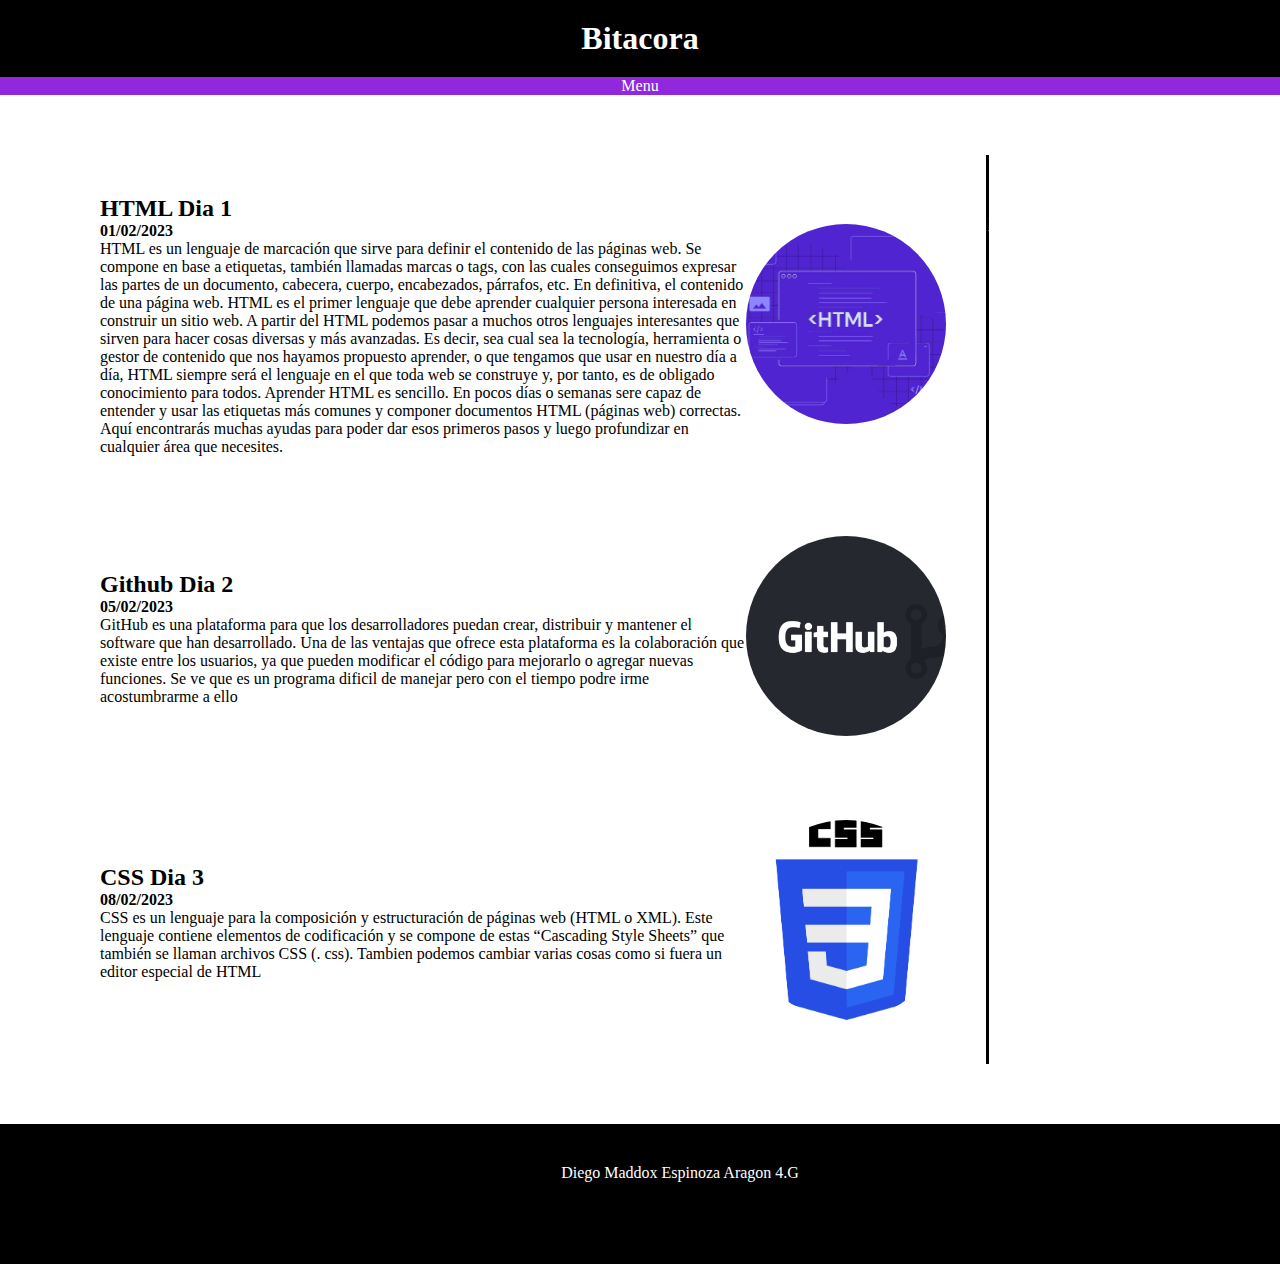
<file: BITACORA V.03/indexpag.html>
<!DOCTYPE html>
<html>
<head>
    <title>Bitacora</title>
    <link rel="stylesheet" type="text/css" href="interfaz.css">
</head>
<body>
<h1> Bitacora </h1>
<nav>
<UL>
    <li>Menu</a></li>
</UL>
</nav>
    <div class="contenido">
    <div class="articulos">
    <div class="secciones">
    <div>
    <h2>HTML Dia 1</h2> <h4>01/02/2023</h4>
    <p>HTML es un lenguaje de marcación que sirve para definir el contenido de las páginas web. Se compone en base a etiquetas, también llamadas marcas o tags, con las cuales conseguimos expresar las partes de un documento, cabecera, cuerpo, encabezados, párrafos, etc. En definitiva, el contenido de una página web.
        HTML es el primer lenguaje que debe aprender cualquier persona interesada en construir un sitio web. A partir del HTML podemos pasar a muchos otros lenguajes interesantes que sirven para hacer cosas diversas y más avanzadas. Es decir, sea cual sea la tecnología, herramienta o gestor de contenido que nos hayamos propuesto aprender, o que tengamos que usar en nuestro día a día, HTML siempre será el lenguaje en el que toda web se construye y, por tanto, es de obligado conocimiento para todos.
        Aprender HTML es sencillo. En pocos días o semanas sere capaz de entender y usar las etiquetas más comunes y componer documentos HTML (páginas web) correctas. Aquí encontrarás muchas ayudas para poder dar esos primeros pasos y luego profundizar en cualquier área que necesites.   </p>
    </div>
    <div><img src="img/jpgimg.jpg"></div>
    </div>
    <div class="secciones">
        <div>
        <h2>Github Dia 2</h2> <h4>05/02/2023</h4>
        <p>GitHub es una plataforma para que los desarrolladores puedan crear, distribuir y mantener el software que han desarrollado. Una de las ventajas que ofrece esta plataforma es la colaboración que existe entre los usuarios, ya que pueden modificar el código para mejorarlo o agregar nuevas funciones.
            Se ve que es un programa dificil de manejar pero con el tiempo podre irme acostumbrarme a ello</p>
        </div>
        <div><img src="img/IMAGEN2.PNG.png"></div>
        </div>
        <div class="secciones">
            <div>
            <h2>CSS Dia 3</h2> <h4>08/02/2023</h4>
            <p> CSS es un lenguaje para la composición y estructuración de páginas web (HTML o XML). Este lenguaje contiene elementos de codificación y se compone de estas “Cascading Style Sheets” que también se llaman archivos CSS (. css).
                Tambien podemos cambiar varias cosas como si fuera un editor especial de HTML</p>
            </div>
            <div><img src="img/CSS-Logo.png"></div>
            </div>
    </div>
    <div class="menu-secundario">

    <a href="">M</a>
    <a href="">A</a>
    <a href="">D</a>
    <a href="">D</a>
    <a href="">O</a>
    <a href="">X</a>
    </div>
    </div>
    
    <footer>
        <p>Diego Maddox Espinoza Aragon 4.G</p>
    </footer>
    </body>
    </html>
</file>
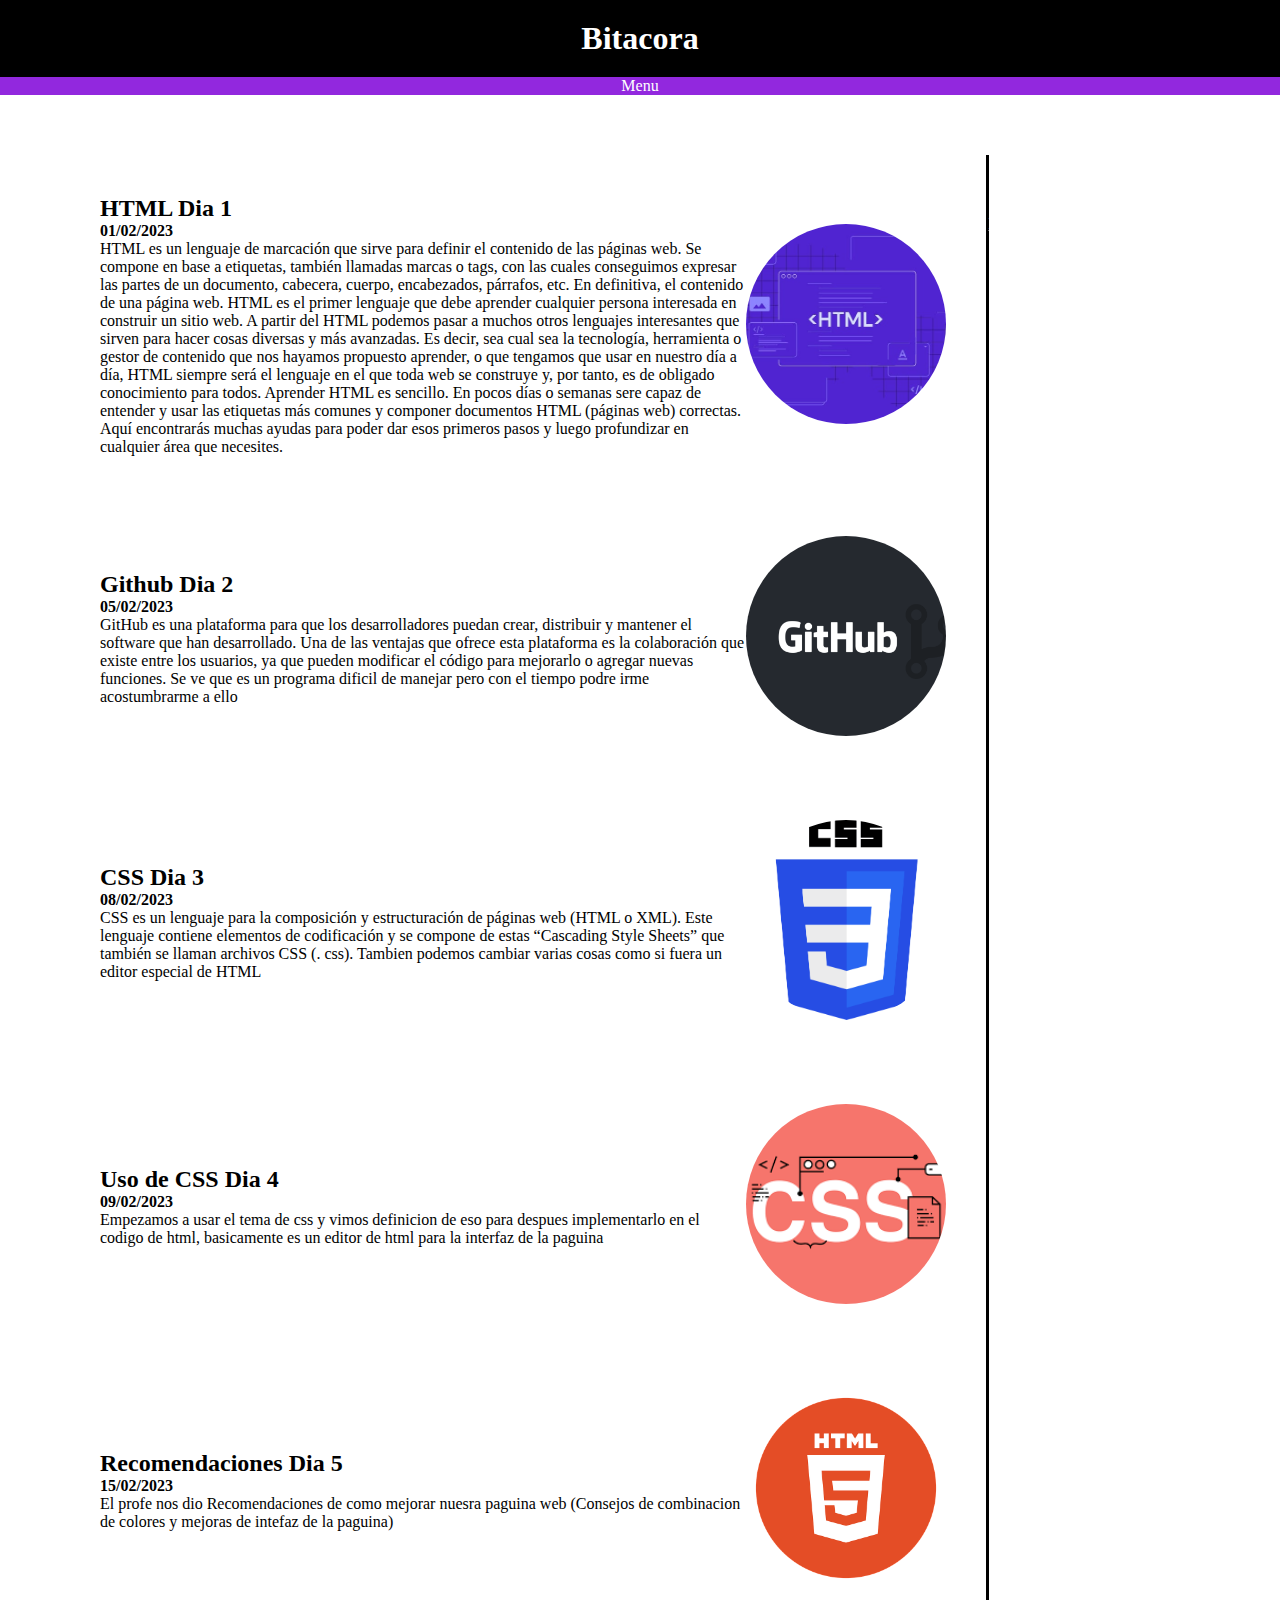
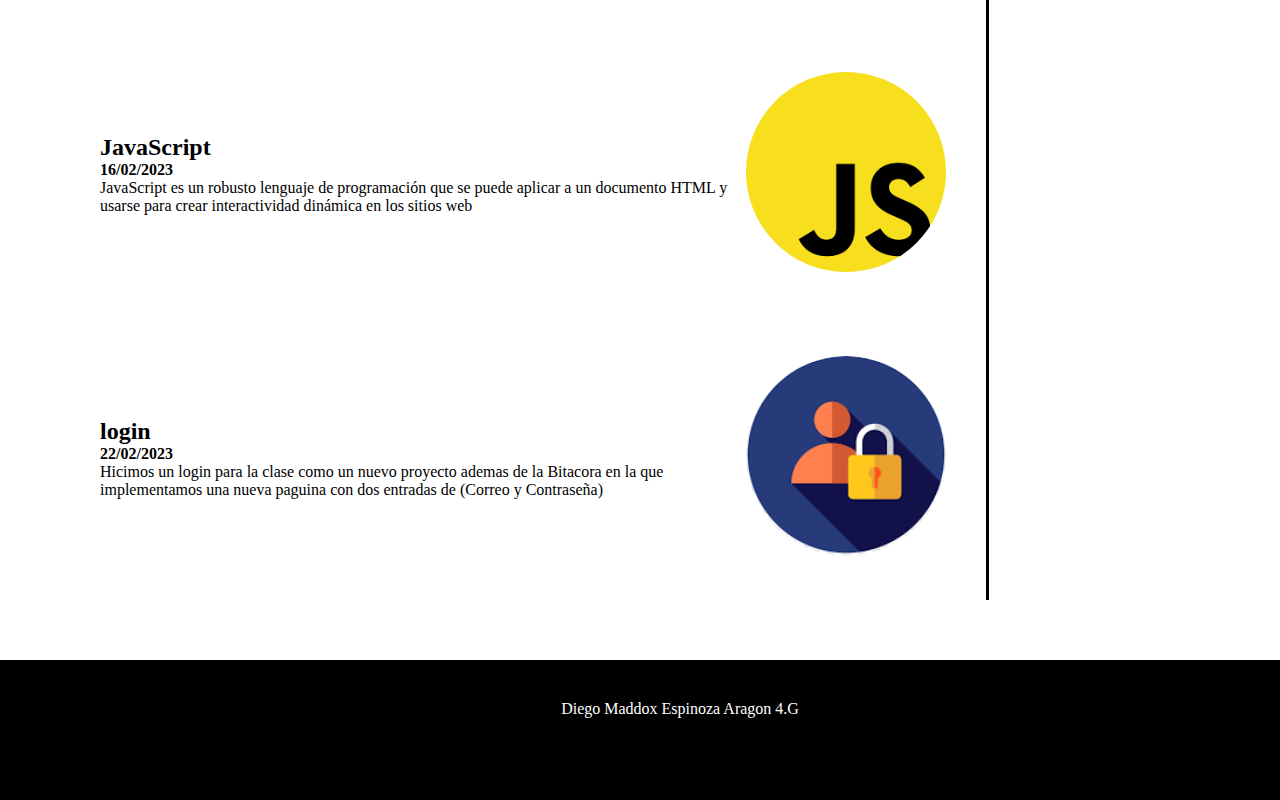
<file: BITACORA V.06/indexpag.html>
<!DOCTYPE html>
<html>
<head>
    <title>Bitacora</title>
    <link rel="stylesheet" type="text/css" href="interfaz.css">
</head>
<body>
<h1> Bitacora </h1>
<nav>
<UL>
    <li>Menu</a></li>
</UL>
</nav>
    <div class="contenido">
    <div class="articulos">
    <div class="secciones">
    <div>
    <h2>HTML Dia 1</h2> <h4>01/02/2023</h4>
    <p text align: justify >HTML es un lenguaje de marcación que sirve para definir el contenido de las páginas web. Se compone en base a etiquetas, también llamadas marcas o tags, con las cuales conseguimos expresar las partes de un documento, cabecera, cuerpo, encabezados, párrafos, etc. En definitiva, el contenido de una página web.
        HTML es el primer lenguaje que debe aprender cualquier persona interesada en construir un sitio web. A partir del HTML podemos pasar a muchos otros lenguajes interesantes que sirven para hacer cosas diversas y más avanzadas. Es decir, sea cual sea la tecnología, herramienta o gestor de contenido que nos hayamos propuesto aprender, o que tengamos que usar en nuestro día a día, HTML siempre será el lenguaje en el que toda web se construye y, por tanto, es de obligado conocimiento para todos.
        Aprender HTML es sencillo. En pocos días o semanas sere capaz de entender y usar las etiquetas más comunes y componer documentos HTML (páginas web) correctas. Aquí encontrarás muchas ayudas para poder dar esos primeros pasos y luego profundizar en cualquier área que necesites.</p>
    </div>
    <div><img src="img/jpgimg.jpg"></div>
    </div>
    <div class="secciones">
        <div>
        <h2>Github Dia 2</h2> <h4>05/02/2023</h4>
        <p>GitHub es una plataforma para que los desarrolladores puedan crear, distribuir y mantener el software que han desarrollado. Una de las ventajas que ofrece esta plataforma es la colaboración que existe entre los usuarios, ya que pueden modificar el código para mejorarlo o agregar nuevas funciones.
            Se ve que es un programa dificil de manejar pero con el tiempo podre irme acostumbrarme a ello</p>
        </div>
        <div><img src="img/IMAGEN2.PNG.png"></div>
        </div>
        <div class="secciones">
            <div>
            <h2>CSS Dia 3</h2> <h4>08/02/2023</h4>
            <p> CSS es un lenguaje para la composición y estructuración de páginas web (HTML o XML). Este lenguaje contiene elementos de codificación y se compone de estas “Cascading Style Sheets” que también se llaman archivos CSS (. css).
                Tambien podemos cambiar varias cosas como si fuera un editor especial de HTML</p>
            </div>
            <div><img src="img/CSS-Logo.png"></div>
            </div>
            <div class="secciones">
                <div>
                <h2>Uso de CSS Dia 4</h2> <h4>09/02/2023</h4>
                <p> Empezamos a usar el tema de css y vimos definicion de eso para despues implementarlo en el codigo de html, basicamente es un editor de html para la interfaz de la paguina </p>
                </div>
                <div><img src="img/COMS.png"></div>
                </div>
                <div class="secciones">
                    <div>
                    <h2>Recomendaciones Dia 5</h2> <h4>15/02/2023</h4>
                    <p>El profe nos dio Recomendaciones de como mejorar nuesra paguina web (Consejos de combinacion de colores y mejoras de intefaz de la paguina)</p>
                    </div>
                    <div><img src="img/Dia 5.png"></div>
                    </div>
                    <div class="secciones">
                        <div>
                        <h2>JavaScript</h2> <h4>16/02/2023</h4>
                        <p>JavaScript es un robusto lenguaje de programación que se puede aplicar a un documento HTML y usarse para crear interactividad dinámica en los sitios web</p>
                        </div>
                        <div><img src="img/JAVA.png"></div>
                        </div>
                        <div class="secciones">
                            <div>
                            <h2>login</h2> <h4>22/02/2023</h4>
                            <p>Hicimos un login para la clase como un nuevo proyecto ademas de la Bitacora en la que implementamos una nueva paguina con dos entradas de (Correo y Contraseña) </p>
                            </div>
                            <div><img src="img/Login.png"></div>
                            </div>
    </div>
    <div class="menu-secundario">

    <a href="">M</a>
    <a href="">A</a>
    <a href="">D</a>
    <a href="">D</a>
    <a href="">O</a>
    <a href="">X</a>
    </div>
    </div>
    
    <footer>
        <p>Diego Maddox Espinoza Aragon 4.G</p>
    </footer>
    </body>
    </html>
</file>
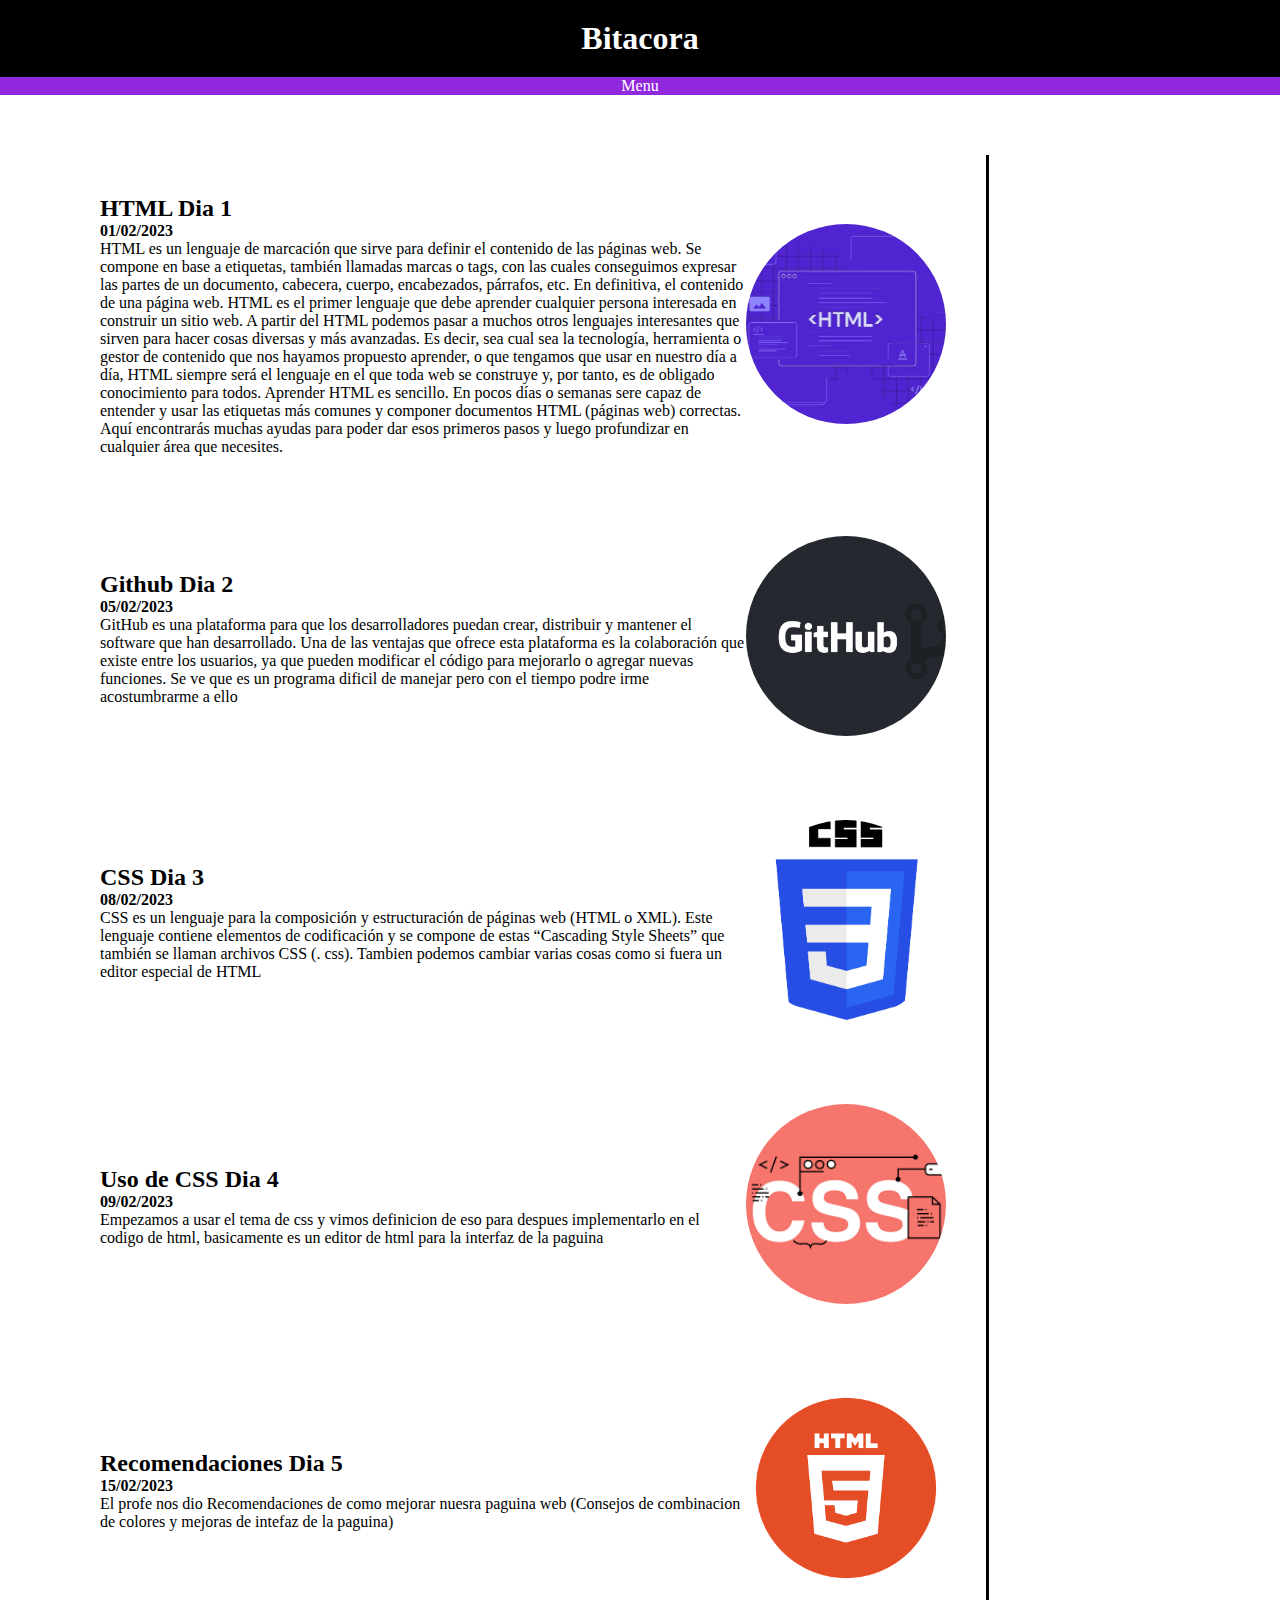
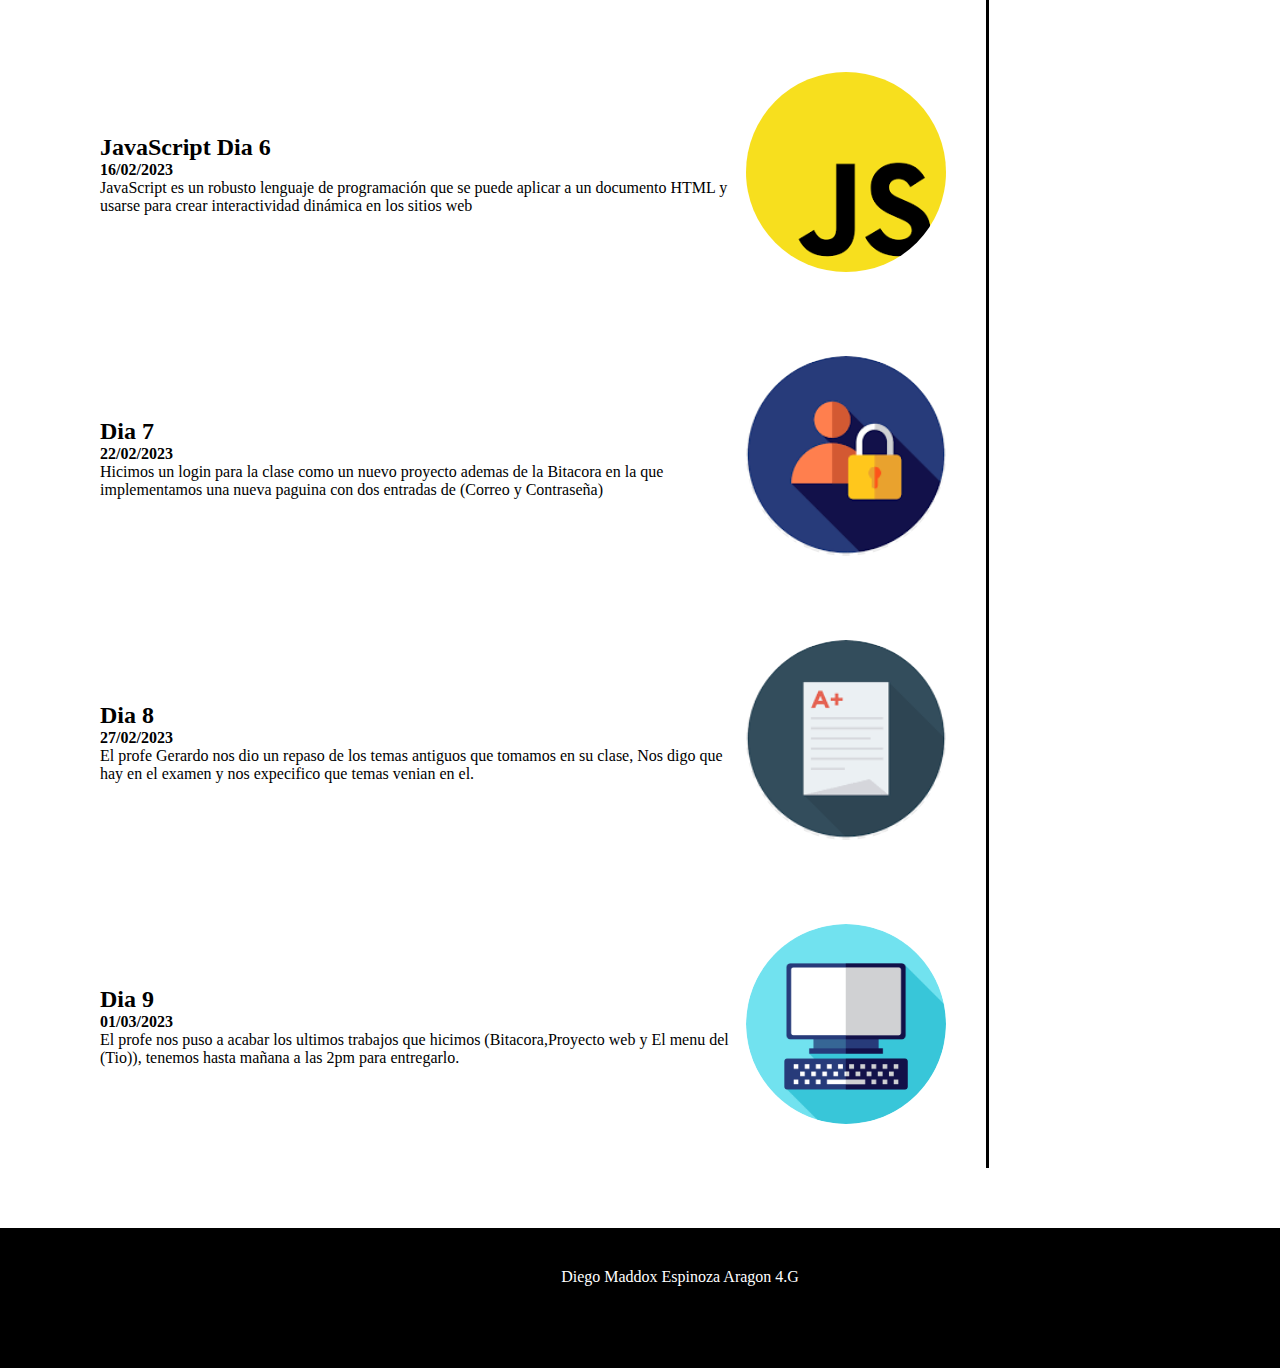
<file: BITACORA V.07/indexpag.html>
<!DOCTYPE html>
<html>
<head>
    <title>Bitacora</title>
    <link rel="stylesheet" type="text/css" href="interfaz.css">
</head>
<body>
<h1> Bitacora </h1>
<nav>
<UL>
    <li>Menu</a></li>
</UL>
</nav>
    <div class="contenido">
    <div class="articulos">
    <div class="secciones">
    <div>
    <h2>HTML Dia 1</h2> <h4>01/02/2023</h4>
    <p text align: justify >HTML es un lenguaje de marcación que sirve para definir el contenido de las páginas web. Se compone en base a etiquetas, también llamadas marcas o tags, con las cuales conseguimos expresar las partes de un documento, cabecera, cuerpo, encabezados, párrafos, etc. En definitiva, el contenido de una página web.
        HTML es el primer lenguaje que debe aprender cualquier persona interesada en construir un sitio web. A partir del HTML podemos pasar a muchos otros lenguajes interesantes que sirven para hacer cosas diversas y más avanzadas. Es decir, sea cual sea la tecnología, herramienta o gestor de contenido que nos hayamos propuesto aprender, o que tengamos que usar en nuestro día a día, HTML siempre será el lenguaje en el que toda web se construye y, por tanto, es de obligado conocimiento para todos.
        Aprender HTML es sencillo. En pocos días o semanas sere capaz de entender y usar las etiquetas más comunes y componer documentos HTML (páginas web) correctas. Aquí encontrarás muchas ayudas para poder dar esos primeros pasos y luego profundizar en cualquier área que necesites.</p>
    </div>
    <div><img src="img/jpgimg.jpg"></div>
    </div>
    <div class="secciones">
        <div>
        <h2>Github Dia 2</h2> <h4>05/02/2023</h4>
        <p>GitHub es una plataforma para que los desarrolladores puedan crear, distribuir y mantener el software que han desarrollado. Una de las ventajas que ofrece esta plataforma es la colaboración que existe entre los usuarios, ya que pueden modificar el código para mejorarlo o agregar nuevas funciones.
            Se ve que es un programa dificil de manejar pero con el tiempo podre irme acostumbrarme a ello</p>
        </div>
        <div><img src="img/IMAGEN2.PNG.png"></div>
        </div>
        <div class="secciones">
            <div>
            <h2>CSS Dia 3</h2> <h4>08/02/2023</h4>
            <p> CSS es un lenguaje para la composición y estructuración de páginas web (HTML o XML). Este lenguaje contiene elementos de codificación y se compone de estas “Cascading Style Sheets” que también se llaman archivos CSS (. css).
                Tambien podemos cambiar varias cosas como si fuera un editor especial de HTML</p>
            </div>
            <div><img src="img/CSS-Logo.png"></div>
            </div>
            <div class="secciones">
                <div>
                <h2>Uso de CSS Dia 4</h2> <h4>09/02/2023</h4>
                <p> Empezamos a usar el tema de css y vimos definicion de eso para despues implementarlo en el codigo de html, basicamente es un editor de html para la interfaz de la paguina </p>
                </div>
                <div><img src="img/COMS.png"></div>
                </div>
                <div class="secciones">
                    <div>
                    <h2>Recomendaciones Dia 5</h2> <h4>15/02/2023</h4>
                    <p>El profe nos dio Recomendaciones de como mejorar nuesra paguina web (Consejos de combinacion de colores y mejoras de intefaz de la paguina)</p>
                    </div>
                    <div><img src="img/Dia 5.png"></div>
                    </div>
                    <div class="secciones">
                        <div>
                        <h2>JavaScript Dia 6</h2> <h4>16/02/2023</h4>
                        <p>JavaScript es un robusto lenguaje de programación que se puede aplicar a un documento HTML y usarse para crear interactividad dinámica en los sitios web</p>
                        </div>
                        <div><img src="img/JAVA.png"></div>
                        </div>
                        <div class="secciones">
                            <div>
                            <h2>Dia 7</h2> <h4>22/02/2023</h4>
                            <p>Hicimos un login para la clase como un nuevo proyecto ademas de la Bitacora en la que implementamos una nueva paguina con dos entradas de (Correo y Contraseña) </p>
                            </div>
                            <div><img src="img/Login.png"></div>
                            </div>
                            <div class="secciones">
                                <div>
                                <h2>Dia 8</h2> <h4>27/02/2023</h4>
                                <p>El profe Gerardo nos dio un repaso de los temas antiguos que tomamos en su clase, Nos digo que hay en el examen y nos expecifico que temas venian en el.</p>
                                </div>
                                <div><img src="img/Examen.png"></div>
                                </div>
                                <div class="secciones">
                                    <div>
                                    <h2>Dia 9</h2> <h4>01/03/2023</h4>
                                    <p>El profe nos puso a acabar los ultimos trabajos que hicimos (Bitacora,Proyecto web y El menu del (Tio)), tenemos hasta mañana a las 2pm para entregarlo.</p>
                                    </div>
                                    <div><img src="img/Computadors.png"></div>
                                    </div>
    </div>
    <div class="menu-secundario">

    </div>
    </div>
    
    <footer>
        <p>Diego Maddox Espinoza Aragon 4.G</p>
    </footer>
    </body>
    </html>
</file>
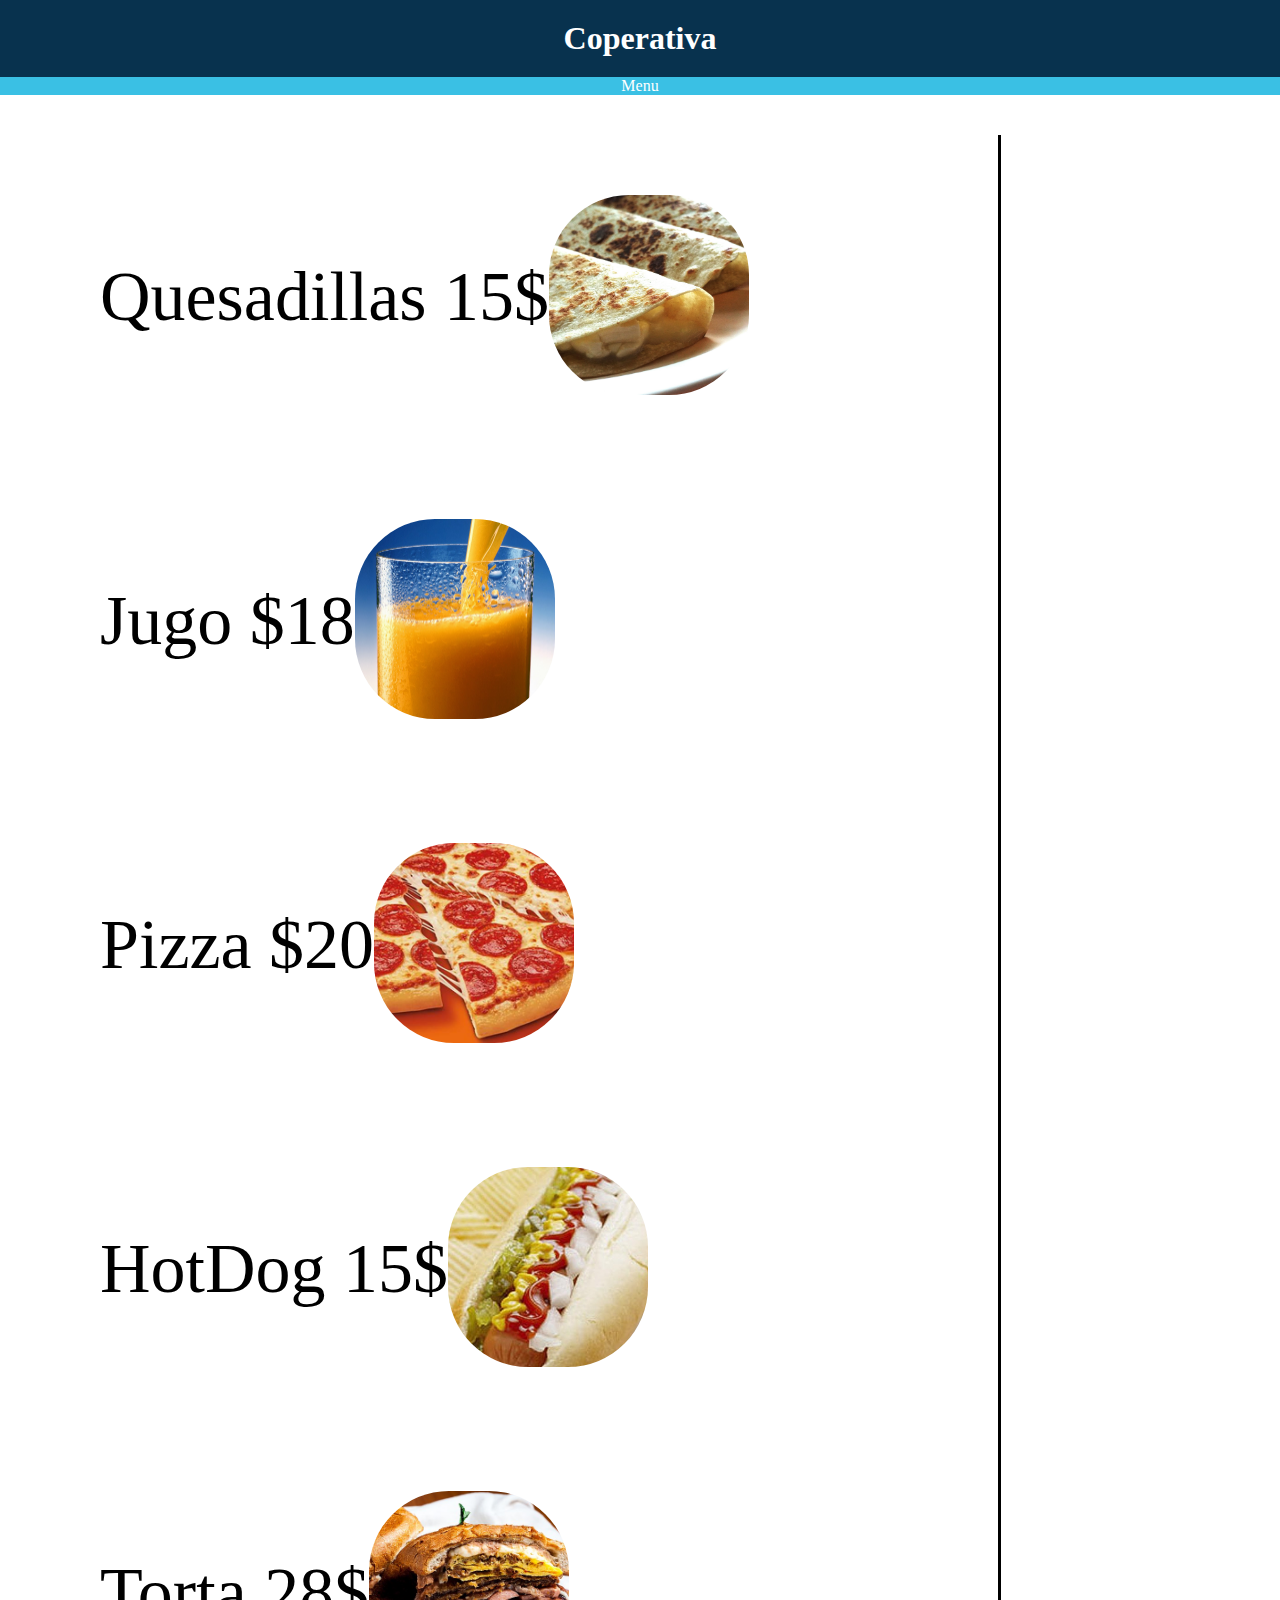
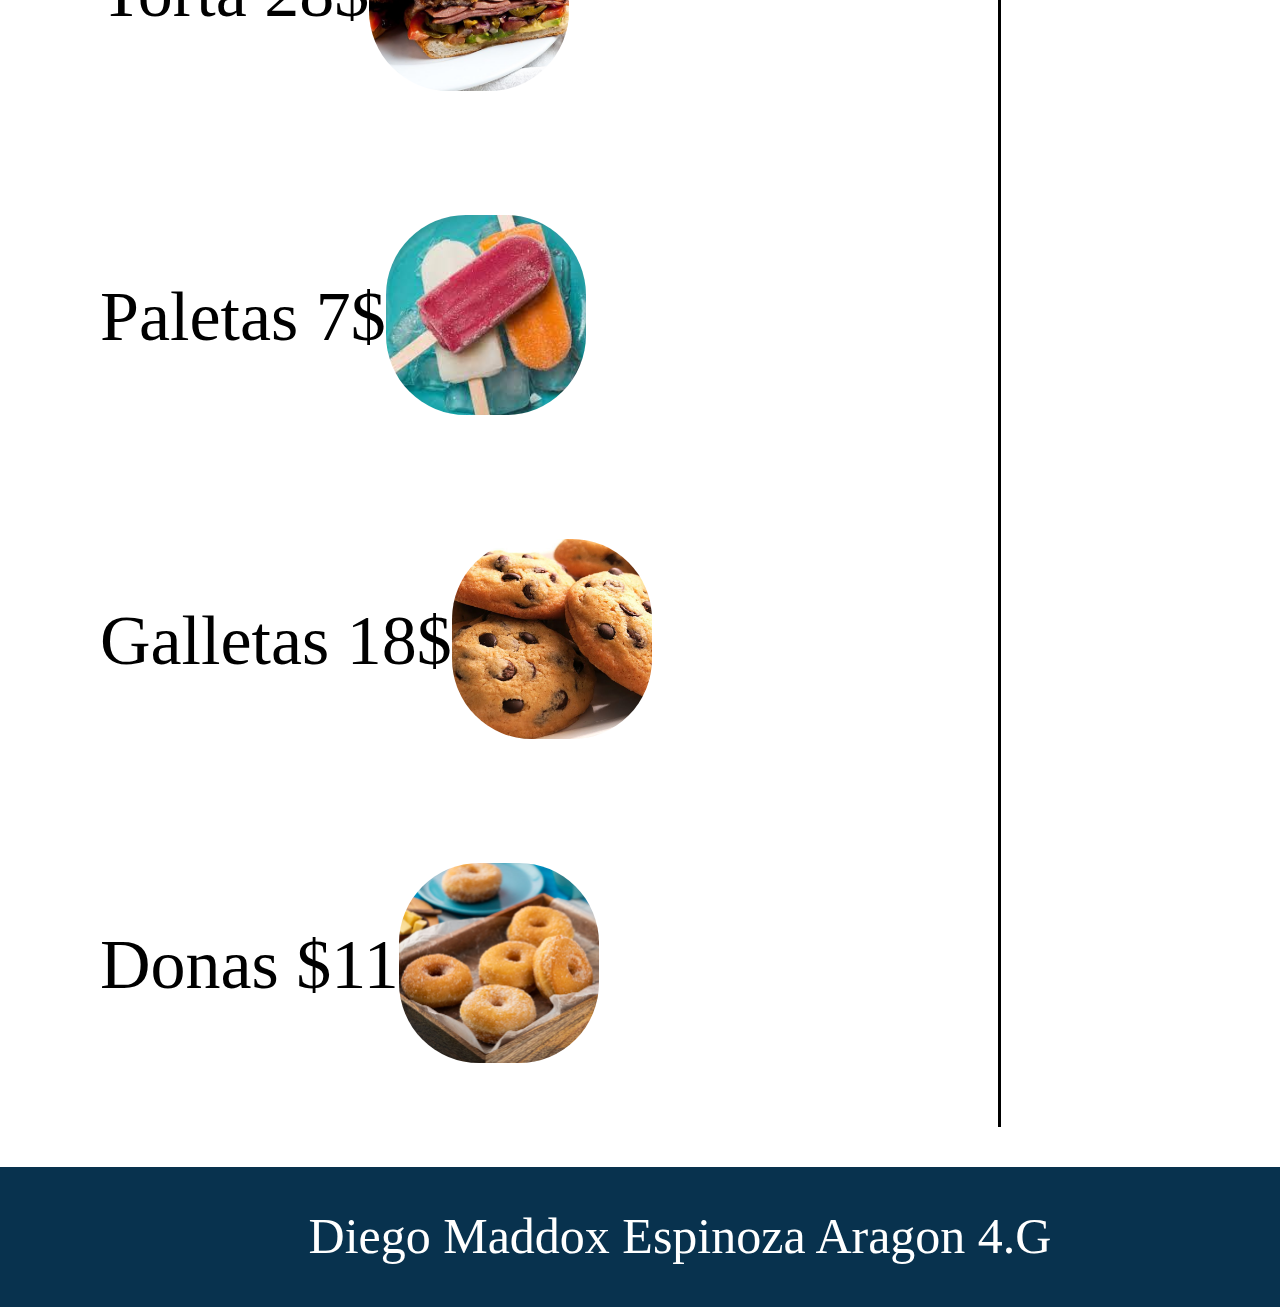
<file: Menu v0.1/Menu.html>
<!DOCTYPE html>
<html>
<head>
    <title>Menu</title>
    <link rel="stylesheet" type="text/css" href="Menucss.css">
</head>
<body>
<h1> Coperativa </h1>
<nav>
<UL>
    <li>Menu</a></li>
</UL>
</nav>
<div class="contenido">
    <div class="articulos">
    <div class="secciones">
    <div>
        <p style="font-size: 70px">Quesadillas                  15$</p>
    </div>
    <div><img src="img/Quesadilla_2.jpg"></div>
    </div>
    <div class="secciones">
        <div>
            <p style="font-size: 70px">Jugo                 $18</p>
        </div>
        <div><img src="img/Jugo.jpg"></div>
        </div>
        <div class="secciones">
            <div>
                <p style="font-size: 70px">Pizza                    $20</p>
            </div>
            <div><img src="img/Pizza.webp"></div>
            </div>
            <div class="secciones">
                <div>
                    <p style="font-size: 70px">HotDog                   15$</p>
                </div>
                <div><img src="img/Hotdog.jpg"></div>
                </div>
                <div class="secciones">
                    <div>
                        <p style="font-size: 70px">Torta                    28$</p>
                    </div>
                    <div><img src="img/Torta.jpg"></div>
                    </div>
                    <div class="secciones">
                        <div>
                            <p style="font-size: 70px">Paletas                  7$</p>
                        </div>
                        <div><img src="img/Paleta.jpg"></div>
                        </div>
                        <div class="secciones">
                            <div>
                                <p style="font-size: 70px">Galletas                 18$</p>
                            </div>
                            <div><img src="img/Galletas.jpg"></div>
                            </div>
                            <div class="secciones">
                                <div>
                                    <p style="font-size: 70px">Donas                    $11</p>
                                </div>
                                <div><img src="img/Dona.jpg"></div>
                                </div>
    
    </div>
    <div class="menu-secundario">
    <p> </p>
    </div>
    </div>
    
    <footer style="font-size: 50px">
        <p >Diego Maddox Espinoza Aragon 4.G</p>
    </footer>
    </body>
    </html>
</file>
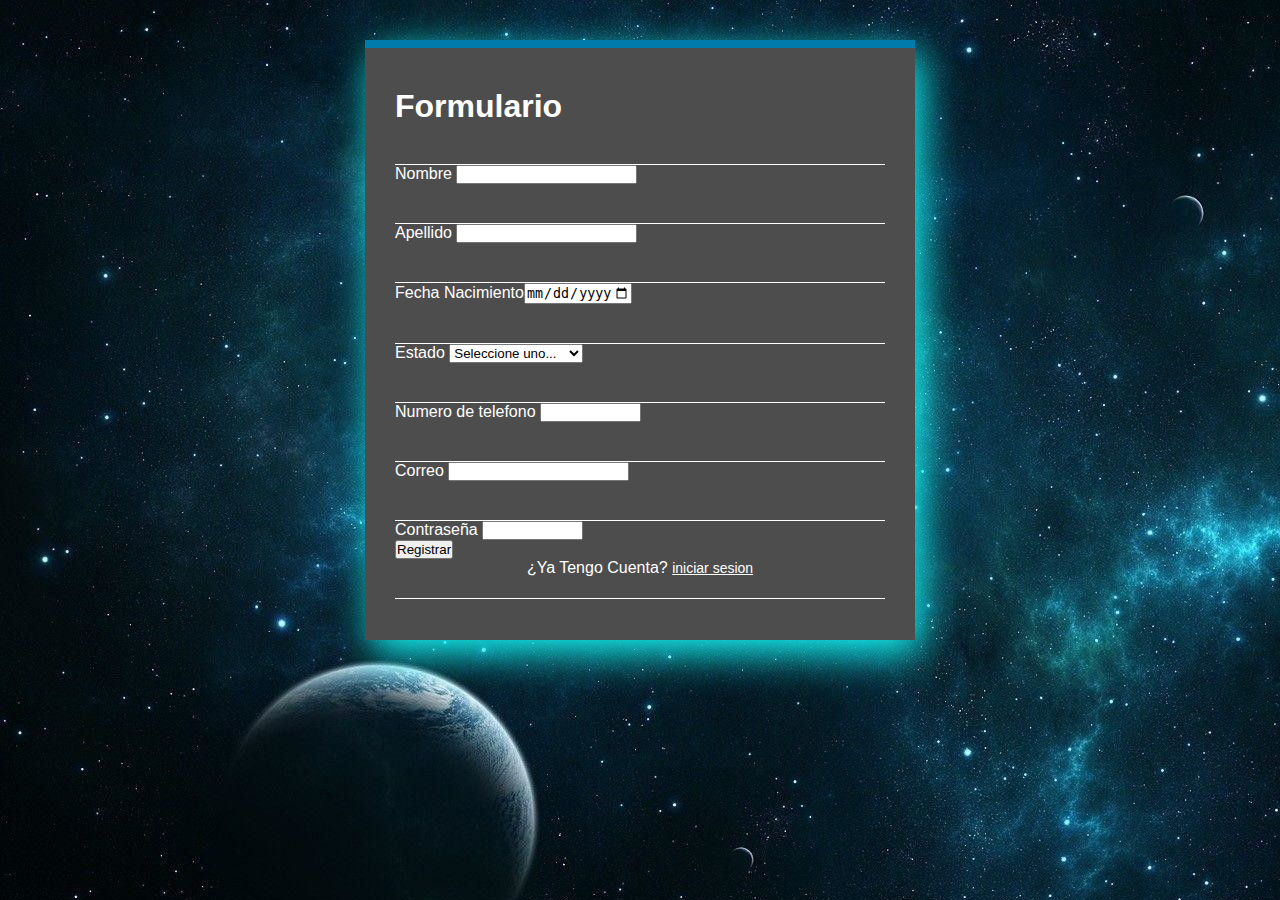
<file: Proyecto web V.03/formulario.html>
<!DOCTYPE html>
<html lang="es"
<head>
    <meta charset="UTF-8">
    <title>Formulario Registro</title>
    <link rel="stylesheet" href="styles2.css">
</head>
<body>
<div class="form-registrer">
<h1>Formulario</h1>
<section class="form-register">
            
<div class="username">
    <p></p>Nombre
    <input type="text" requiered>
    </div>
    <div class="lastname">
    <p></p>Apellido
    <input type="text" required>
    </div>
    <div class="date" >
    <p></p>Fecha Nacimiento<input type="date" 
    value="dia-mes-año"
     min="1920-01-01" max="2023-02-22">
    </div>
    <div class=" Estado"><p></p>Estado
    <select name="estado">
        <option value="no">Seleccione uno...</option>
        <option value="Aguascalientes">Aguascalientes</option>
        <option value="Baja California">Baja California</option>
        <option value="Baja California Sur">Baja California Sur</option>
        <option value="Campeche">Campeche</option>
        <option value="Chiapas">Chiapas</option>
        <option value="Chihuahua">Chihuahua</option>
        <option value="CDMX">Ciudad de México</option>
        <option value="Coahuila">Coahuila</option>
        <option value="Colima">Colima</option>
        <option value="Durango">Durango</option>
        <option value="Estado de México">Estado de México</option>
        <option value="Guanajuato">Guanajuato</option>
        <option value="Guerrero">Guerrero</option>
        <option value="Hidalgo">Hidalgo</option>
        <option value="Jalisco">Jalisco</option>
        <option value="Michoacán">Michoacán</option>
        <option value="Morelos">Morelos</option>
        <option value="Nayarit">Nayarit</option>
        <option value="Nuevo León">Nuevo León</option>
        <option value="Oaxaca">Oaxaca</option>
        <option value="Puebla">Puebla</option>
        <option value="Querétaro">Querétaro</option>
        <option value="Quintana Roo">Quintana Roo</option>
        <option value="San Luis Potosí">San Luis Potosí</option>
        <option value="Sinaloa">Sinaloa</option>
        <option value="Sonora">Sonora</option>
        <option value="Tabasco">Tabasco</option>
        <option value="Tamaulipas">Tamaulipas</option>
        <option value="Tlaxcala">Tlaxcala</option>
        <option value="Veracruz">Veracruz</option>
        <option value="Yucatán">Yucatán</option>
        <option value="Zacatecas">Zacatecas</option>
                </select>
                <div class="telefono"><p></p>Numero de telefono              
                <input type="tel" value="" required class="inpcont"
                value="" size="10" maxlength="10" minlength="10">
                </div>
                <div class="email"><p></p>Correo
                    <input type="email">
                </div>
                <div class="contrasena"><p></p>Contraseña  
                <input type="password" value="" required class="inpcont"
                value="" size="10" maxlength="10" minlength="10">
                </div>
            </form>
    
        </div>
        <button>Registrar</button>
        <p>¿Ya Tengo Cuenta? <a class="link" href="LoginPG1.html">iniciar sesion</a></p>
    </section>
    </div>
</body>
</file>
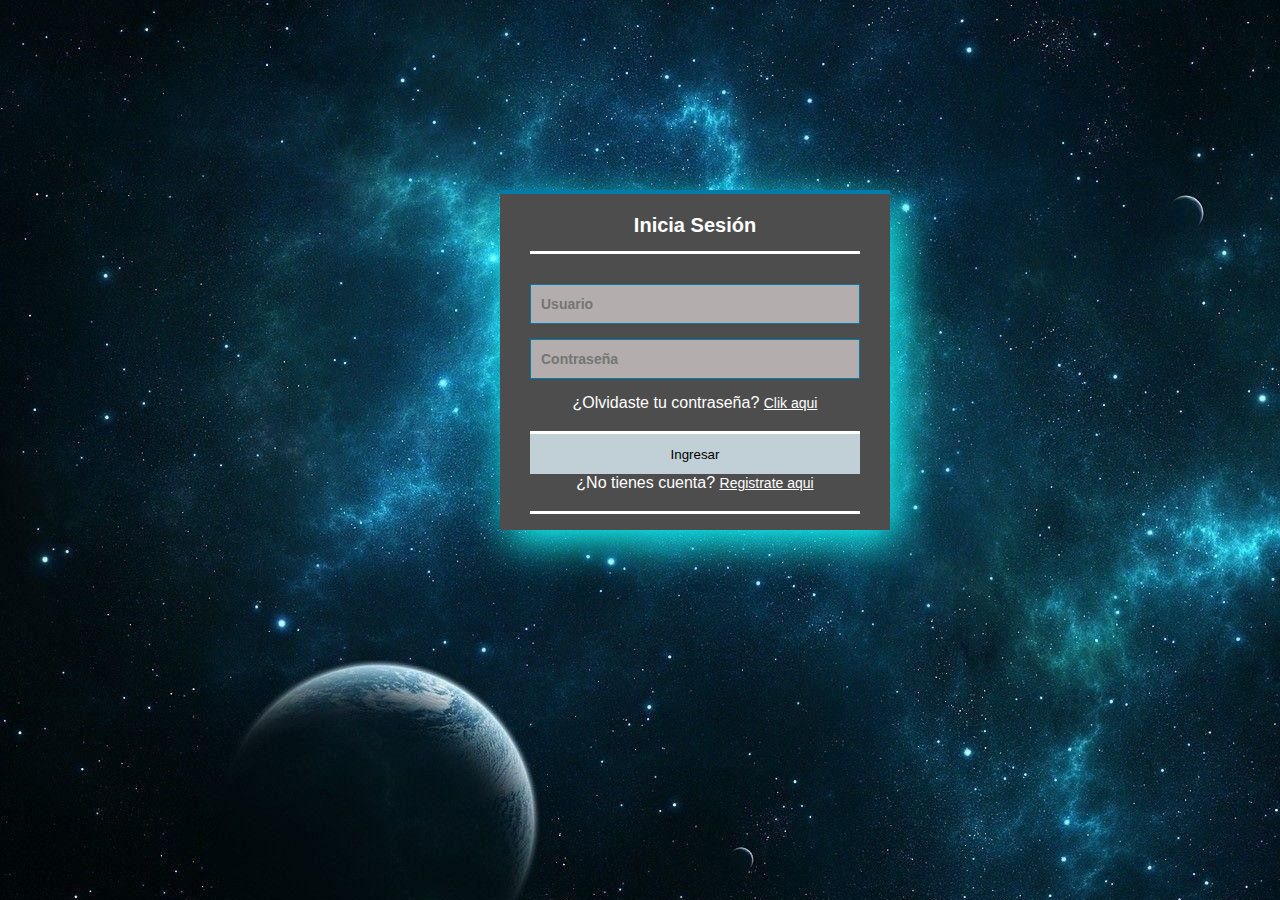
<file: Proyecto web V.03/LoginPG1.html>
<!DOCTYPE html>
<html lang="en" dir="ltr">
    <head>
<meta charset="utf-8">
<title> Formulario </title>
<link rel="stylesheet" href="styles.css">
</head>
<body>
<section class="form-login">
    <h5> Inicia Sesión </h5>
    <input class="controls" type="text" name="usuario" value="" placeholder="Usuario">
    <input class="controls" type="password" name="contraseña" value="" placeholder="Contraseña"> <p>¿Olvidaste tu contraseña? <a href=Recupera.html> Clik aqui</a></p>
    <center>
    <input class="button" type="button" name="" value="Ingresar">
    </center>
    <div class="Registrate">
        <p>¿No tienes cuenta? <a href=formulario.html> Registrate aqui</a></p>
    </div>
</section>

    </body>
</head>
</html>
</file>
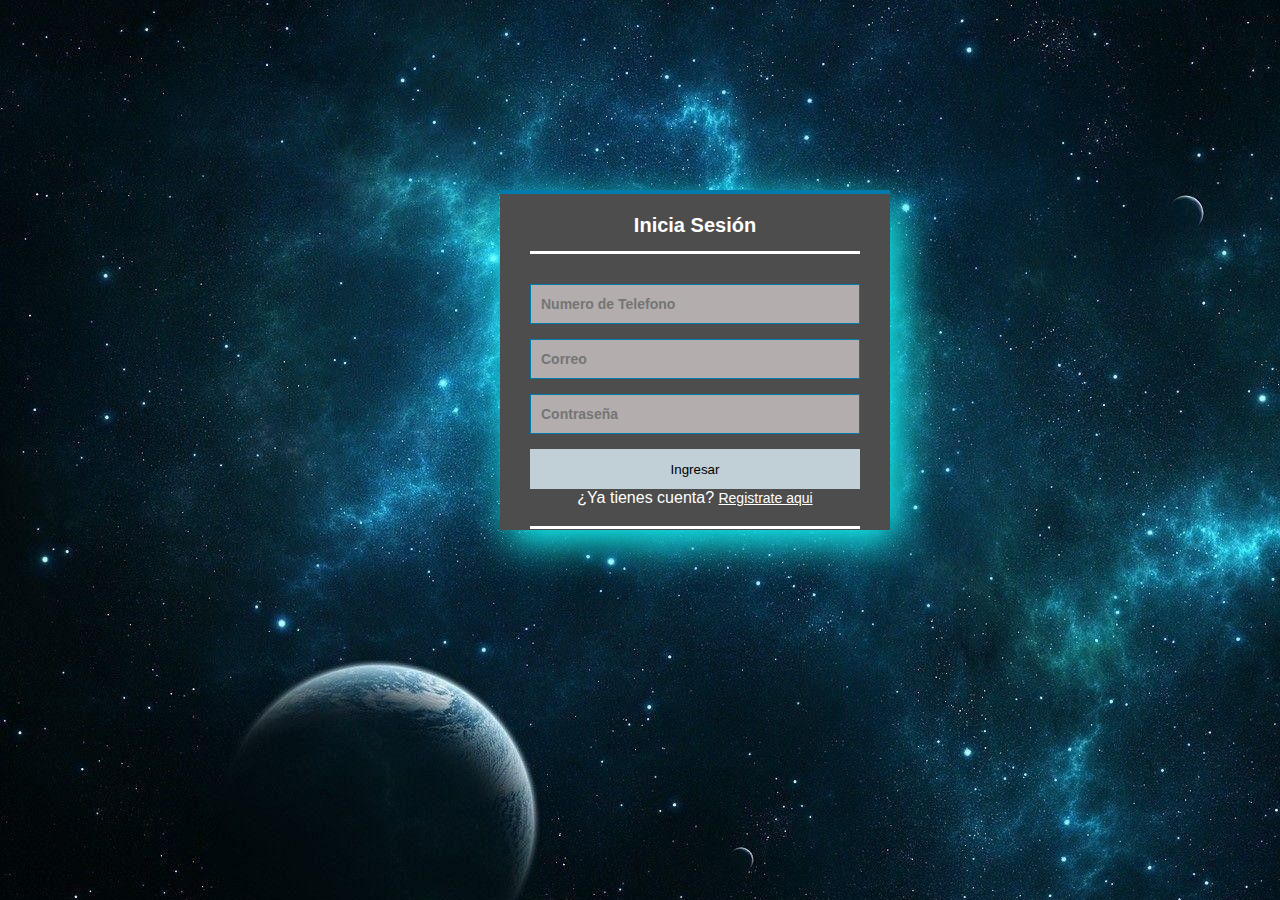
<file: Proyecto web V.03/Recupera.html>
<!DOCTYPE html>
<html lang="en" dir="ltr">
    <head>
<meta charset="utf-8">
<title> Formulario </title>
<link rel="stylesheet" href="styles.css">
</head>
<body>
<section class="form-login">
    <h5> Inicia Sesión </h5>
    <input class="controls" type="text" name="" value="" placeholder="Numero de Telefono">
    <input class="controls" type="text" name="contraseña" value="" placeholder="Correo">
    <input class="controls" type="password" name="contraseña" value="" placeholder="Contraseña">  
    <input class="button" type="button" name="" value="Ingresar">
    </center>
    <div class="Registrate">
        <p>¿Ya tienes cuenta? <a href=LoginPG1.html> Registrate aqui</a></p>
    </div>
</section>

    </body>
</head>
</html>
</file>
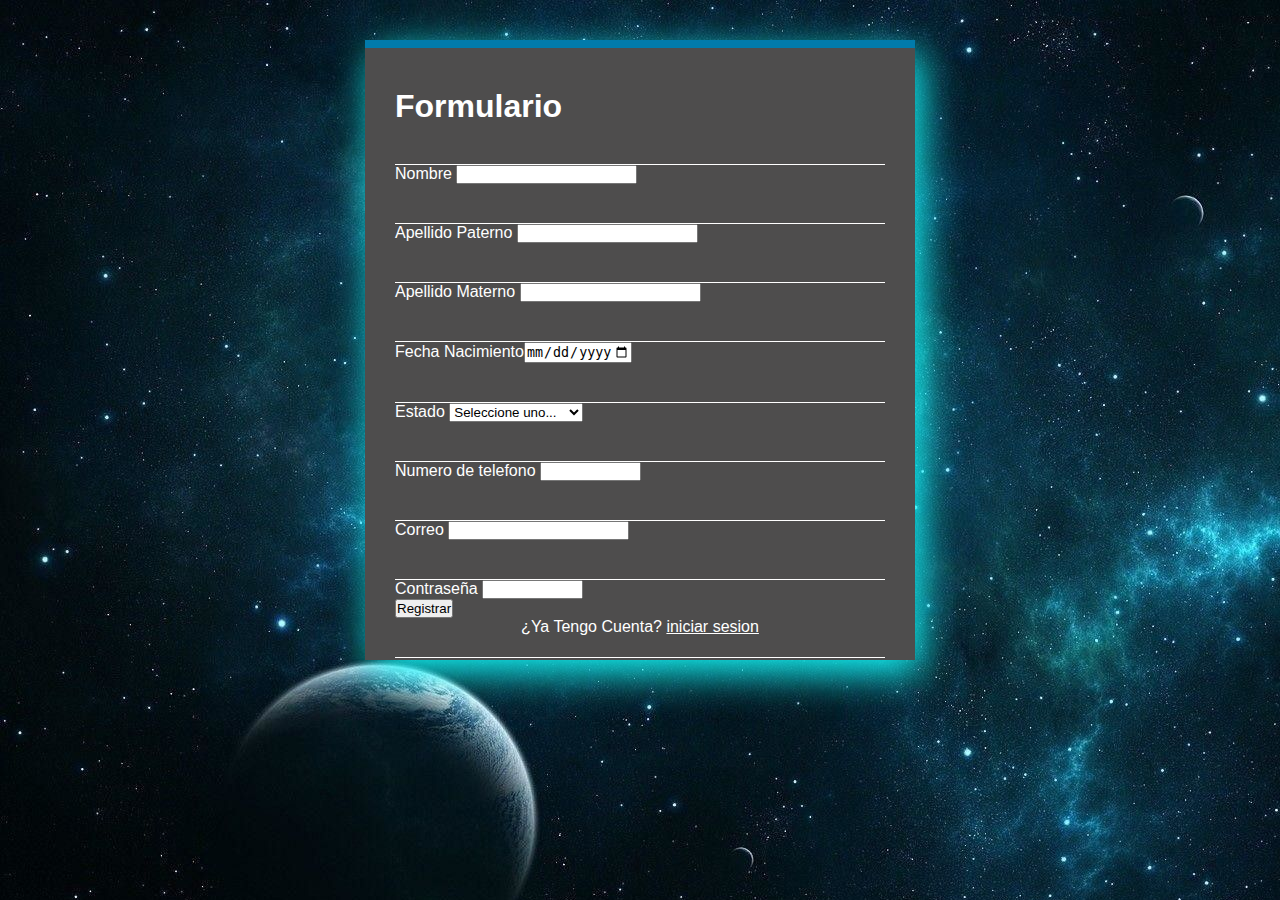
<file: Proyecto web V.04/formulario.html>
<!DOCTYPE html>
<html lang="es">
<head>
    <meta charset="UTF-8">
    <title>Formulario Registro</title>
    <link rel="stylesheet" href="styles2.css">
</head>
<body>
<div class="form-registrer">
<h1>Formulario</h1>
<section class="form-register">
            
<div class="username">
    <p></p>Nombre
    <input type="text" requiered>
    </div>
    <div class="lastname">
    <p></p>Apellido Paterno
    <input type="text" required>
    <div class="lastname">
        <p></p>Apellido Materno
        <input type="text" required>
    </div>
    <div class="date" >
    <p></p>Fecha Nacimiento<input type="date" 
    value="dia-mes-año"
     min="1920-01-01" max="2023-02-22">
    </div>
    <div class=" Estado"><p></p>Estado
    <select name="estado">
        <option value="no">Seleccione uno...</option>
        <option value="Aguascalientes">Aguascalientes</option>
        <option value="Baja California">Baja California</option>
        <option value="Baja California Sur">Baja California Sur</option>
        <option value="Campeche">Campeche</option>
        <option value="Chiapas">Chiapas</option>
        <option value="Chihuahua">Chihuahua</option>
        <option value="CDMX">Ciudad de México</option>
        <option value="Coahuila">Coahuila</option>
        <option value="Colima">Colima</option>
        <option value="Durango">Durango</option>
        <option value="Estado de México">Estado de México</option>
        <option value="Guanajuato">Guanajuato</option>
        <option value="Guerrero">Guerrero</option>
        <option value="Hidalgo">Hidalgo</option>
        <option value="Jalisco">Jalisco</option>
        <option value="Michoacán">Michoacán</option>
        <option value="Morelos">Morelos</option>
        <option value="Nayarit">Nayarit</option>
        <option value="Nuevo León">Nuevo León</option>
        <option value="Oaxaca">Oaxaca</option>
        <option value="Puebla">Puebla</option>
        <option value="Querétaro">Querétaro</option>
        <option value="Quintana Roo">Quintana Roo</option>
        <option value="San Luis Potosí">San Luis Potosí</option>
        <option value="Sinaloa">Sinaloa</option>
        <option value="Sonora">Sonora</option>
        <option value="Tabasco">Tabasco</option>
        <option value="Tamaulipas">Tamaulipas</option>
        <option value="Tlaxcala">Tlaxcala</option>
        <option value="Veracruz">Veracruz</option>
        <option value="Yucatán">Yucatán</option>
        <option value="Zacatecas">Zacatecas</option>
                </select>
                <div class="telefono"><p></p>Numero de telefono              
                <input type="tel" value="" required class="inpcont"
                value="pass" size="10" maxlength="10" minlength="10">
                </div>
                <div class="email"><p></p>Correo
                    <input type="email">
                </div>
                <div class="contrasena"><p></p>Contraseña  
                <input type="password" value="" required class="inpcont"
                value="" size="10" maxlength="10" minlength="10">
                </div>
            </form>
    
        </div>
        <button>Registrar</button>
        <p>¿Ya Tengo Cuenta? <a class="link" href="LoginPG1.html">iniciar sesion</a></p>
    </section>
    </div>
</body>
</html>
</file>
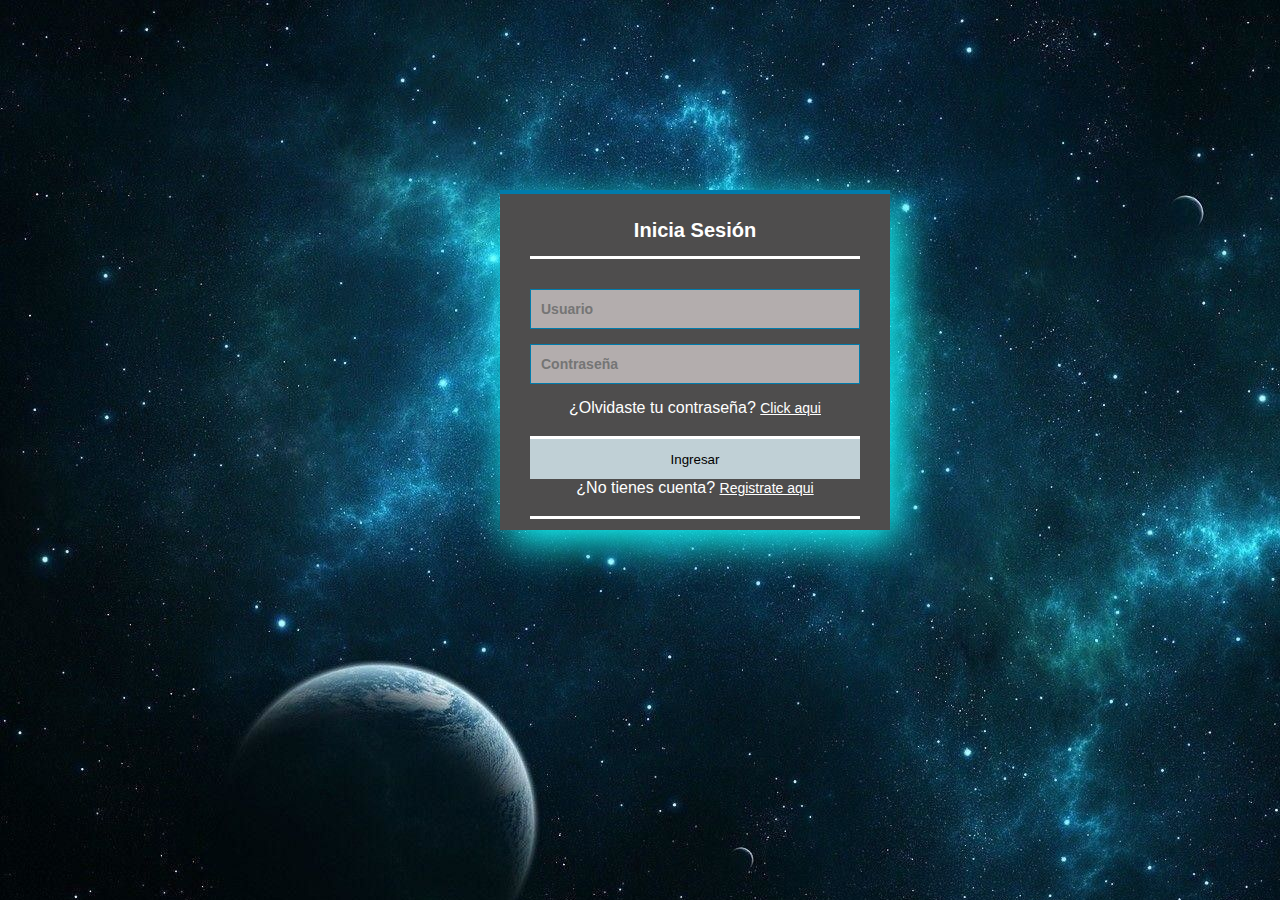
<file: Proyecto web V.04/LoginPG1.html>
<!DOCTYPE html>
<html lang="en" dir="ltr">
    <head>
<meta charset="utf-8">
<title> Formulario </title>
<link rel="stylesheet" href="styles.css">
</head>
<body>
<section class="form-login">
    <h5> Inicia Sesión </h5>
    <input class="controls" type="text" name="usuario" value="" placeholder="Usuario">
    <input class="controls" type="password" name="contraseña" value="" placeholder="Contraseña" maxlength="10" minlength="10"> <p>¿Olvidaste tu contraseña? <a href=Recupera.html> Click aqui</a></p>
    <center>
    <input class="button" type="button" name="" value="Ingresar">
    </center>
    <div class="Registrate">
        <p>¿No tienes cuenta? <a href=formulario.html> Registrate aqui</a></p>
    </div>
</section>

    </body>
</head>
</html>
</file>
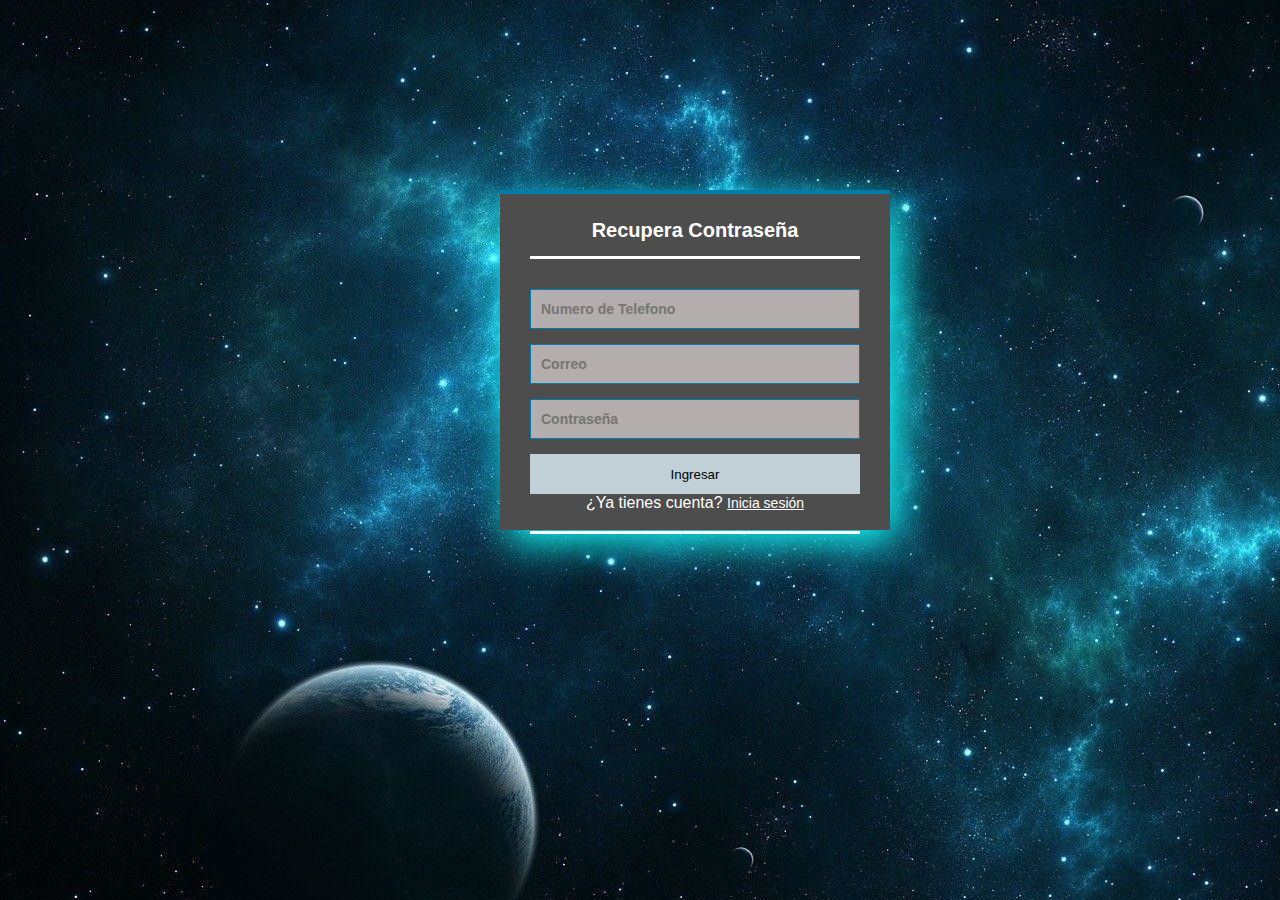
<file: Proyecto web V.04/Recupera.html>
<!DOCTYPE html>
<html lang="en" dir="ltr">
    <head>
<meta charset="utf-8">
<title> Recupera Contraseña </title>
<link rel="stylesheet" href="styles.css">
</head>
<body>
<section class="form-login">
    <h5> Recupera Contraseña </h5>
    <input class="controls" type="text" name="" value="" placeholder="Numero de Telefono">
    <input class="controls" type="text" name="contraseña" value="" placeholder="Correo">
    <input class="controls" type="password" name="contraseña" value="" placeholder="Contraseña" maxlength="10" minlength="10">  
    <input class="button" type="button" name="" value="Ingresar">
    </center>
    <div class="Registrate">
        <p>¿Ya tienes cuenta? <a href=LoginPG1.html> Inicia sesión </a></p>
    </div>
</section>

    </body>
</head>
</html>
</file>
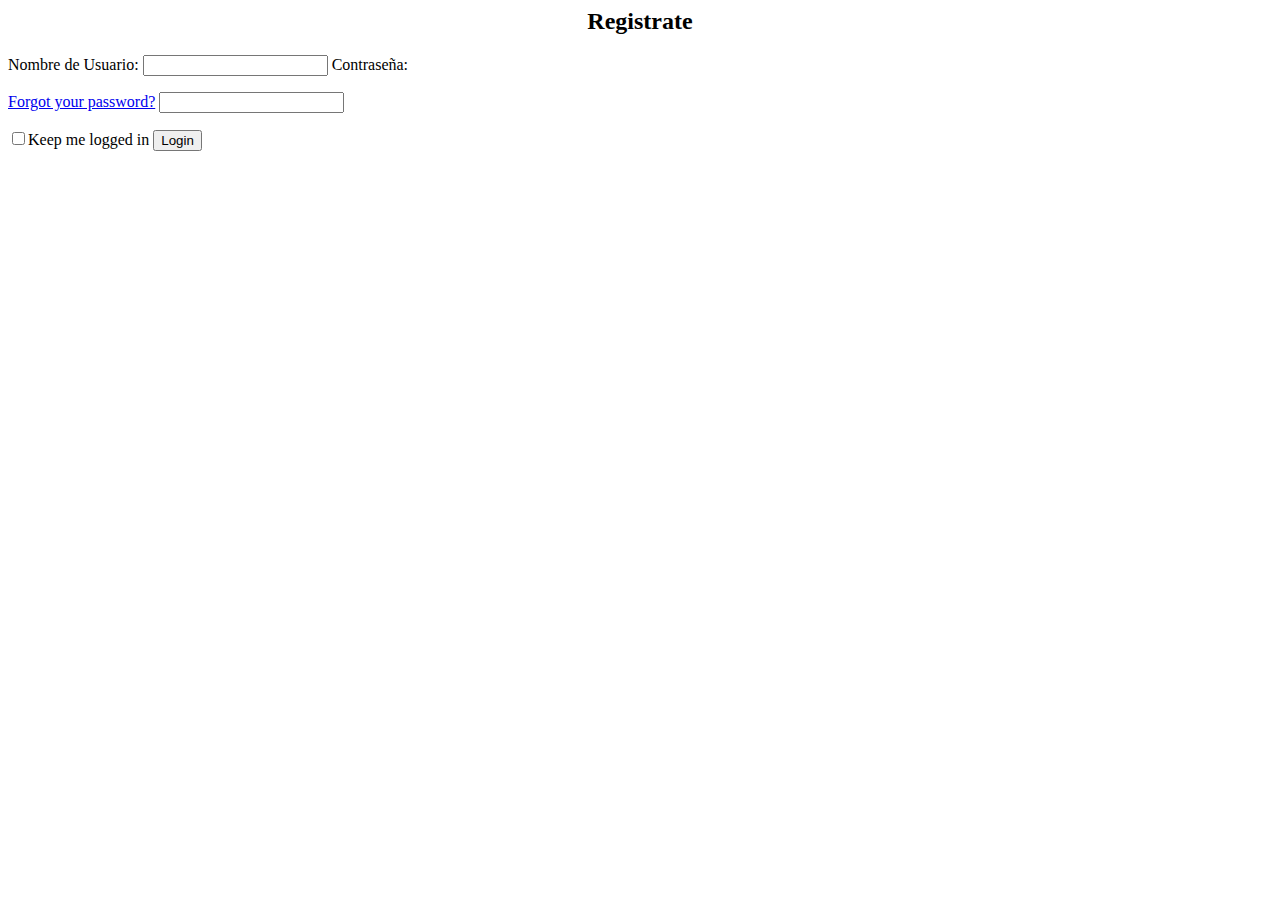
<file: Proyecto web/LoginPG1.html>
<html>
<Title>
Login
</Title>
<H2>
<Center>
Registrate
</H2>
</head>
<body>
<div id="container">
<form>
<label for="name">Nombre de Usuario:</label>
<input type="name">
<label for="username">Contraseña:</label>
<p><a href="#">Forgot your password?</a>
<input type="password">
<div id="lower">
<input type="checkbox"><label class="check" for="checkbox">Keep me logged in</label>
<input type="submit" value="Login">
</div
</form>       
</div>
</body>
</Center>
</html>
</file>
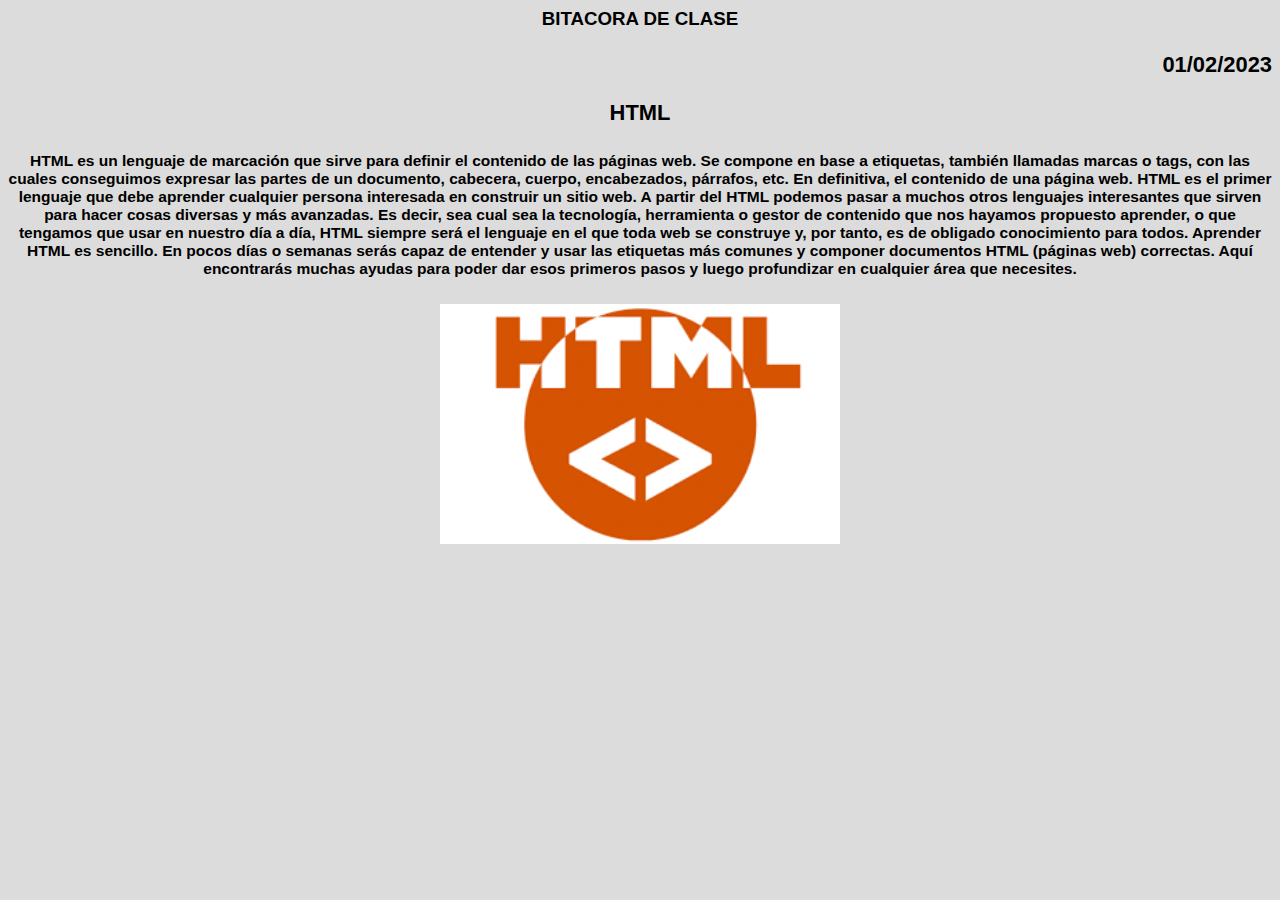
<file: BITACORA 5/Index/index1.html>
<HTML>
<head>
<link href="https://fonts.googleapis.com/css2?family=Open+Sans" rel="stylesheet" type=text/css">
<link href="styles/styles.css" rel="stylesheey" type="text/css">
<FONT face="helvetica">
<TITLE>
BITACORA DE CLASE
</TITLE>
<H3>
<CENTER>
BITACORA DE CLASE
<CENTER/>
<H3/>
<P style="text-align:right">
01/02/2023
</P> 
<P>
HTML
</P> 
<P>
<H5>
HTML es un lenguaje de marcación que sirve para definir el contenido de las páginas web. Se compone en base a etiquetas, también llamadas marcas o tags, con las cuales conseguimos expresar las partes de un documento, cabecera, cuerpo, encabezados, párrafos, etc. En definitiva, el contenido de una página web.

HTML es el primer lenguaje que debe aprender cualquier persona interesada en construir un sitio web. A partir del HTML podemos pasar a muchos otros lenguajes interesantes que sirven para hacer cosas diversas y más avanzadas. Es decir, sea cual sea la tecnología, herramienta o gestor de contenido que nos hayamos propuesto aprender, o que tengamos que usar en nuestro día a día, HTML siempre será el lenguaje en el que toda web se construye y, por tanto, es de obligado conocimiento para todos.

Aprender HTML es sencillo. En pocos días o semanas serás capaz de entender y usar las etiquetas más comunes y componer documentos HTML (páginas web) correctas. Aquí encontrarás muchas ayudas para poder dar esos primeros pasos y luego profundizar en cualquier área que necesites.
<H5/>
</P> 
<CENTER><IMG src="IMAGENES/HTML.JPG" style="width:400px;height350px;"></CENTER>
</IMG>
<body style="background-color:#DCDCDC;">
</body>
<FONT/>
</head>
</file>
<file: BITACORA V.03/interfaz.css>
*{
    padding: 0;
    margin: 0;
}
h1 { /*Se define el titulo*/
    text-align: center; /*Se centra el texto*/
    background-color: black; /*Color del recuadro*/
    color: white; /*Color de la letra */
    padding: 20px; /*Se separa el texto de arriba*/
}
nav ul{ /*Recuadro de Menu*/
    background-color: #9228de; /*Color de recuadro*/
    width: 100%; /*Se centra el objeto en la pantalla*/
    color: white; /*Color de Texto*/
    list-style-type: none;
    text-align: center; /*Se centra el texto*/
}
nav a {
    text-decoration: none; /*Ninguna decoracion de texto*/
    color: white; /*Color de texto*/
    padding: 10px; /*Separacion de texto hacia abajo*/
    width: 150px; /*Centralizacion*/
}
nav li:hover{
    background-color: black; /*Color de recuadro*/

}
img { /*Imagenes*/
    width:200px; /*Pocisiones de imagen*/
    height:200px;
    border-radius: 50%; /*Redondeo de imagen*/
    object-fit: cover; /*Se ajusta*/
}
.contenido {/*Clase de contenido de texto*/
    display: flex;
    margin: 60px;
}
.articulos {/*definicion de linea*/
    width: 80%;
    border-right: 3px solid black/*grosor de linea*/
}
.secciones{/*linea vertical (clase de secciones)*/
    display: flex;
    align-items: center;
    padding: 40px;
}
.menu-secundario {
    width: 20%;
    margin-top: 60px;

}
.menu-secundario a {
    display: black;
    text-align: center;
    color: rgb(255, 255, 255);
    margin-bottom: 20px;
}
footer {/*Recuadro al final de la paguina*/
    width: 100%;/*Posiciones de imagen*/
    padding: 40px;
    height: 60px;
    text-align: center;/*centrar texto*/
    background-color: black;/*color de recuadro*/
    color: white; /*color de texto*/
    margin-top: 10px; 
}
</file>
<file: BITACORA V.06/interfaz.css>
*{
    padding: 0;
    margin: 0;
}
h1 { /*Se define el titulo*/
    text-align: center; /*Se centra el texto*/
    background-color: black; /*Color del recuadro*/
    color: white; /*Color de la letra */
    padding: 20px; /*Se separa el texto de arriba*/
}
nav ul{ /*Recuadro de Menu*/
    background-color: #9228de; /*Color de recuadro*/
    width: 100%; /*Se centra el objeto en la pantalla*/
    color: white; /*Color de Texto*/
    list-style-type: none;
    text-align: center; /*Se centra el texto*/
}
nav a {
    text-decoration: none; /*Ninguna decoracion de texto*/
    color: white; /*Color de texto*/
    padding: 10px; /*Separacion de texto hacia abajo*/
    width: 150px; /*Centralizacion*/
}
nav li:hover{
    background-color: black; /*Color de recuadro*/

}
img { /*Imagenes*/
    width:200px; /*Pocisiones de imagen*/
    height:200px;
    border-radius: 50%; /*Redondeo de imagen*/
    object-fit: cover; /*Se ajusta*/
}
.contenido {/*Clase de contenido de texto*/
    display: flex;
    margin: 60px;
}
.articulos {/*definicion de linea*/
    width: 80%;
    border-right: 3px solid black/*grosor de linea*/
}
.secciones{/*linea vertical (clase de secciones)*/
    display: flex;
    align-items: center;
    padding: 40px;
}
.menu-secundario {
    width: 20%;
    margin-top: 60px;

}
.menu-secundario a {
    display: black;
    text-align: center;
    color: rgb(255, 255, 255);
    margin-bottom: 20px;
}
footer {/*Recuadro al final de la paguina*/
    width: 100%;/*Posiciones de imagen*/
    padding: 40px;
    height: 60px;
    text-align: center;/*centrar texto*/
    background-color: black;/*color de recuadro*/
    color: white; /*color de texto*/
    margin-top: 10px; 
}
</file>
<file: BITACORA V.07/interfaz.css>
*{
    padding: 0;
    margin: 0;
}
h1 { /*Se define el titulo*/
    text-align: center; /*Se centra el texto*/
    background-color: black; /*Color del recuadro*/
    color: white; /*Color de la letra */
    padding: 20px; /*Se separa el texto de arriba*/
}
nav ul{ /*Recuadro de Menu*/
    background-color: #9228de; /*Color de recuadro*/
    width: 100%; /*Se centra el objeto en la pantalla*/
    color: white; /*Color de Texto*/
    list-style-type: none;
    text-align: center; /*Se centra el texto*/
}
nav a {
    text-decoration: none; /*Ninguna decoracion de texto*/
    color: white; /*Color de texto*/
    padding: 10px; /*Separacion de texto hacia abajo*/
    width: 150px; /*Centralizacion*/
}
nav li:hover{
    background-color: black; /*Color de recuadro*/

}
img { /*Imagenes*/
    width:200px; /*Pocisiones de imagen*/
    height:200px;
    border-radius: 50%; /*Redondeo de imagen*/
    object-fit: cover; /*Se ajusta*/
}
.contenido {/*Clase de contenido de texto*/
    display: flex;
    margin: 60px;
}
.articulos {/*definicion de linea*/
    width: 80%;
    border-right: 3px solid black/*grosor de linea*/
}
.secciones{/*linea vertical (clase de secciones)*/
    display: flex;
    align-items: center;
    padding: 40px;
}
.menu-secundario {
    width: 20%;
    margin-top: 60px;

}
.menu-secundario a {
    display: black;
    text-align: center;
    color: rgb(255, 255, 255);
    margin-bottom: 20px;
}
footer {/*Recuadro al final de la paguina*/
    width: 100%;/*Posiciones de imagen*/
    padding: 40px;
    height: 60px;
    text-align: center;/*centrar texto*/
    background-color: black;/*color de recuadro*/
    color: white; /*color de texto*/
    margin-top: 10px; 
}
</file>
<file: Menu v0.1/Menucss.css>
*{
    padding: 0;
    margin: 0;
}
h1 { /*Se define el titulo*/
    text-align: center; /*Se centra el texto*/
    background-color: rgb(8, 50, 78); /*Color del recuadro*/
    color: white; /*Color de la letra */
    padding: 20px; /*Se separa el texto de arriba*/
}
nav ul{ /*Recuadro de Menu*/
    background-color: #3ac0e4; /*Color de recuadro*/
    width: 100%; /*Se centra el objeto en la pantalla*/
    color: white; /*Color de Texto*/
    list-style-type: none;
    text-align: center; /*Se centra el texto*/
}
nav a {
    text-decoration: none; /*Ninguna decoracion de texto*/
    color: white; /*Color de texto*/
    padding: 10px; /*Separacion de texto hacia abajo*/
    width: 150px; /*Centralizacion*/
}
nav li:hover{
    background-color: black; /*Color de recuadro*/

}
img { /*Imagenes*/
    width:200px; /*Pocisiones de imagen*/
    height:200px;
    border-radius: 40%; /*Redondeo de imagen*/
    object-fit: cover; /*Se ajusta*/
}
.contenido {/*Clase de contenido de texto*/
    display: flex;
    margin: 40px;
}
.articulos {/*definicion de linea*/
    width: 80%;
    border-right: 3px solid black/*grosor de linea*/
}
.secciones{/*linea vertical (clase de secciones)*/
    display: flex;
    align-items: center;
    padding: 60px;
}
.menu-secundario {
    width: 20%;
    margin-top: 60px;

}
.menu-secundario a {
    display: rgb(59, 160, 243);
    text-align: center;
    color: rgb(255, 255, 255);
    margin-bottom: 20px;
}
footer {/*Recuadro al final de la paguina*/
    width: 100%;/*Posiciones de imagen*/
    padding: 40px;
    height: 60px;
    text-align: center;/*centrar texto*/
    background-color:  rgb(8, 50, 78);/*color de recuadro*/
    color: white; /*color de texto*/
    margin-top: 10px; 
}
</file>
<file: Proyecto web V.03/styles2.css>
* {
    margin: 0;
    padding: 0;
    box-sizing: border-box;
}

body {
    font-family:arial;
    background-image: url("xd.jpg");
}

.form-registrer {
    width: 550px;
    height:600px;
    background: #4e4d4d;
    margin: auto;
    margin-top: 40px;
    box-shadow: 7px 13px 37px rgb(19, 248, 248);
    padding: 40px 30px;
    border-top: 8px solid #017bab;
    color: white;

}

.form-registrer h5 {
    margin: 0;
    text-align: center;
    height: 30px;
    margin-bottom: 10px;
    border-bottom: 5px solid;
    font-size: 20px;
}

.Date {
    width:80%;
    border: 1px solid #70a3c5;
    margin-bottom: 15px;
    padding: 10px 8px;
    background: #8cdcfc;
    font-size: 14px;
    font-weight: bold;

}

.buttons {
    width: 55%;
    height:40px;
    background: #017bab;
    border: none;
    color: white
    margin-bottom 15px;

}

.form-registrer p{
    height: 40px;
    text-align: center;
    border-bottom: 1px solid;

}

.form-registrer a{
    color:white;
    text-decoration: none;
    font-size: 14px;
}

.form-registrer a {
    text-decoration: underline;
}
</file>
<file: Proyecto web V.03/styles.css>
* {
    margin: 0;
    padding: 0;
    box-sizing: border-box;
}

body {
    font-family:arial;
    background-image: url("xd.jpg");
    position: absolute;
top: 10px; left: 500px;

}

.form-login {
    width: 390px;
    height: 340px;
    background: #4e4d4d;
    margin: auto;
    margin-top: 180px;
    box-shadow: 7px 13px 37px  rgb(19, 248, 248);
    padding: 20px 30px;
    border-top: 4px solid #017bab;
    color: white;

}

.form-login h5 {
    margin: 0;
    text-align: center;
    height: 40px;
    margin-bottom: 30px;
    border-bottom: 3px solid;
    font-size: 20px;
}

.controls {
    width:100%;
    border: 1px solid #017bab;
    margin-bottom: 15px;
    padding: 11px 10px;
    background:#b3adad;
    font-size: 14px;
    font-weight: bold;

}

.button {
    width: 100%;
    height:40px;
    background: #c0d0d6;
    border: none;
    color: rgb(82, 104, 177)
    margin-bottom 15px;

}

.form-login p{
    height: 40px;
    text-align: center;
    border-bottom: 3px solid;

}

.form-login a{
    color:white;
    text-decoration: none;
    font-size: 14px;
}

.form-login a {
    text-decoration: underline;
}
</file>
<file: Proyecto web V.04/styles2.css>
* {
    margin: 0;
    padding: 0;
    box-sizing: border-box;
}

body { /*modificacion del body*/
    font-family:arial;/*Fuente*/
    background-image: url("xd.jpg");/*Imagen de Fondo*/
}

.form-registrer {/*clase de registro*/
    width: 550px;/*Ancho y largo del recuadro*/
    height:620px;
    background: #4e4d4d;/*color del recuadro*/
    margin: auto;
    margin-top: 40px;
    box-shadow: 7px 13px 37px rgb(19, 248, 248);/*relieve del recuadro*/
    padding: 40px 30px;/*Contorno del recuadro*/
    border-top: 8px solid #017bab;/*recuadro (diseño)*/
    color: white;/*color de la letra*/

}

.form-registrer p{/*Clase de registro*/
    height: 40px;/*Posicion*/
    text-align: center;
    border-bottom: 1px solid;/*contorno*/

}

.form-registrer a{/*clase*/
    color:white;/*color de letra*/
}
</file>
<file: Proyecto web V.04/styles.css>
* {
    margin: 0;
    padding: 0;
    box-sizing: border-box;
}

body {
    font-family:arial;
    background-image: url("xd.jpg");
    position: absolute;
top: 10px; left: 500px;

}

.form-login {
    width: 390px;
    height: 340px;
    background: #4e4d4d;
    margin: auto;
    margin-top: 180px;
    box-shadow: 7px 13px 37px  rgb(19, 248, 248);
    padding: 25px 30px;
    border-top: 4px solid #017bab;
    color: white;

}

.form-login h5 {
    margin: 0;
    text-align: center;
    height: 40px;
    margin-bottom: 30px;
    border-bottom: 3px solid;
    font-size: 20px;
}

.controls {
    width:100%;
    border: 1px solid #017bab;
    margin-bottom: 15px;
    padding: 11px 10px;
    background:#b3adad;
    font-size: 14px;
    font-weight: bold;

}

.button {
    width: 100%;
    height:40px;
    background: #c0d0d6;
    border: none;
    color: rgb(82, 104, 177)
    margin-bottom 15px;

}

.form-login p{
    height: 40px;
    text-align: center;
    border-bottom: 3px solid;

}

.form-login a{
    color:white;
    text-decoration: none;
    font-size: 14px;
}

.form-login a {
    text-decoration: underline;
}
</file>
